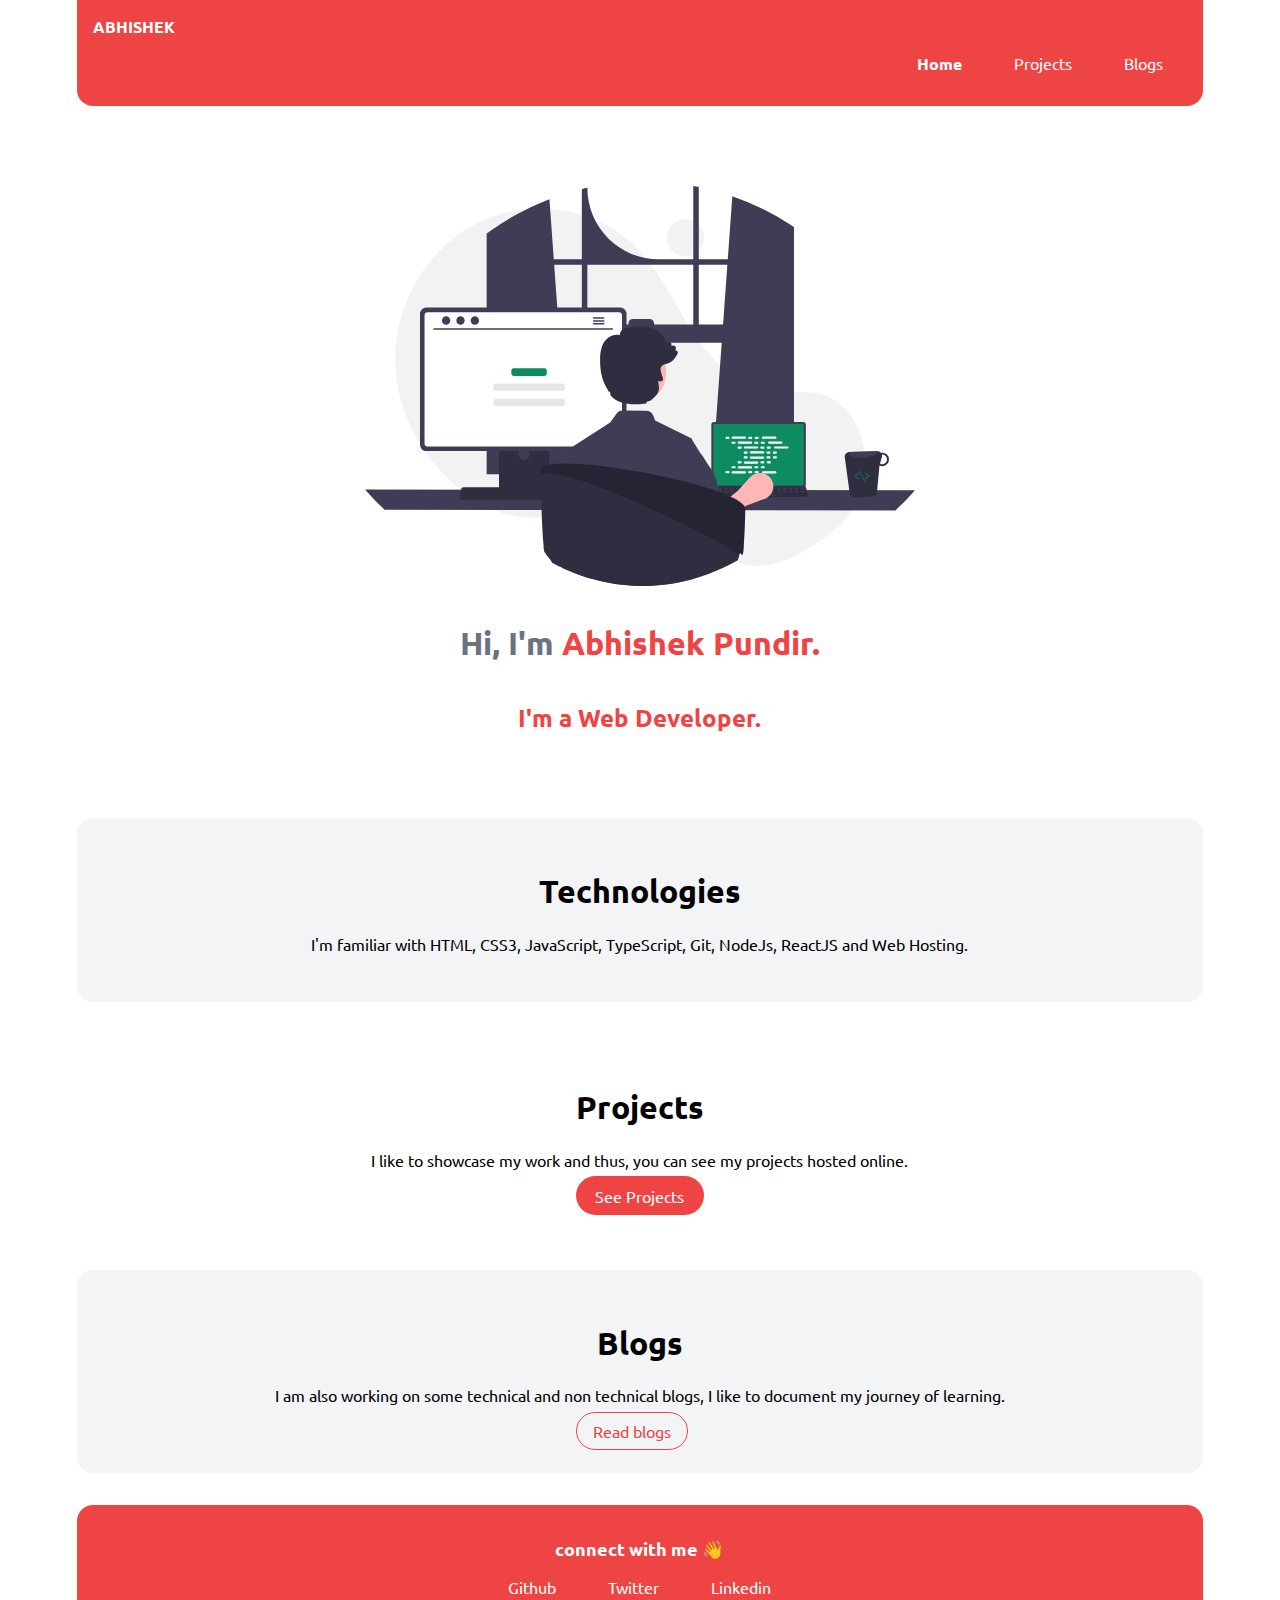
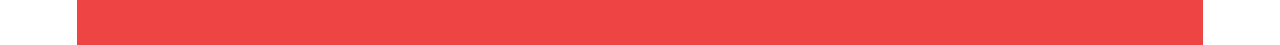
<file: index.html>
<!DOCTYPE html>
<html lang="en">
<head>
    <meta charset="UTF-8">
    <meta http-equiv="X-UA-Compatible" content="IE=edge">
    <meta name="viewport" content="width=device-width, initial-scale=1.0">
    <link rel="icon" href="images/favicon.png" />
    <title>home | abhishekpundir</title>
    <link rel="stylesheet" href="styles.css">
</head>
<body>
    <nav class="navigation container">
        <div class="nav-brand">ABHISHEK</div>
        <ul class="list-non-bullet nav-pills">
            <li class="list-item-inline">
                <a class="link link-active" href="/">Home</a>
            </li>
            <li class="list-item-inline">
                <a class="link" href="projects.html">Projects</a>
            </li>
            <li class="list-item-inline">
                <a class="link" href="blogs.html">Blogs</a>
            </li>
        </ul>
    </nav>

    <header class="hero">
        <img class="hero-img" src="/images/hero.svg" />
        <h1 class="hero-heading">Hi, I'm <span class="heading-inverted"> Abhishek Pundir.</span></h1>
        <h2 class="hero-heading"><span class="heading-inverted"> I'm a Web Developer</em>.</span></h2>
    </header>

    <section class="section ow">
        <div class="container container-center">
            <h1>Technologies</h1>
            <p>I'm familiar with HTML, CSS3, JavaScript, TypeScript, Git, NodeJs, ReactJS and Web Hosting.</p>

        </div>

    </section>

    <section class="section">
        <div class="container container-center">
            <h1>Projects</h1>
            <p>I like to showcase my work and thus, you can see my projects hosted online.</p>
            <a class="link link-primary" href="projects.html">See Projects</a>
            
        </div>

    </section>

    <section class="section ow">
        <div class="container container-center">
            <h1>Blogs</h1>
            <p>I am also working on some technical and non technical blogs, I like to document my journey of learning.</p>
            <a class="link link-secondary" href="blogs.html">Read blogs</a>

        </div>

    </section>

    <footer class="footer">
        <div class="footer-header">connect with me 👋</div>
        <ul class="social-links list-non-bullet"> 
            <li class="list-item-inline">
                <a class="link" href="https://github.com/iAbhishekPundir" target="_blank"> 
                    Github
                </a>
            </li>
            <li class="list-item-inline">
                <a class="link" href="https://twitter.com/abhishek_webdev" target="_blank">
                    Twitter
                </a>
            </li>
            <li class="list-item-inline">
                <a class="link" href="https://www.linkedin.com/in/abhishek-pundir-237565170/" target="_blank">
                    Linkedin
                </a>
            </li>
            
        </ul>
    </footer>
</body>
</html>
</file>
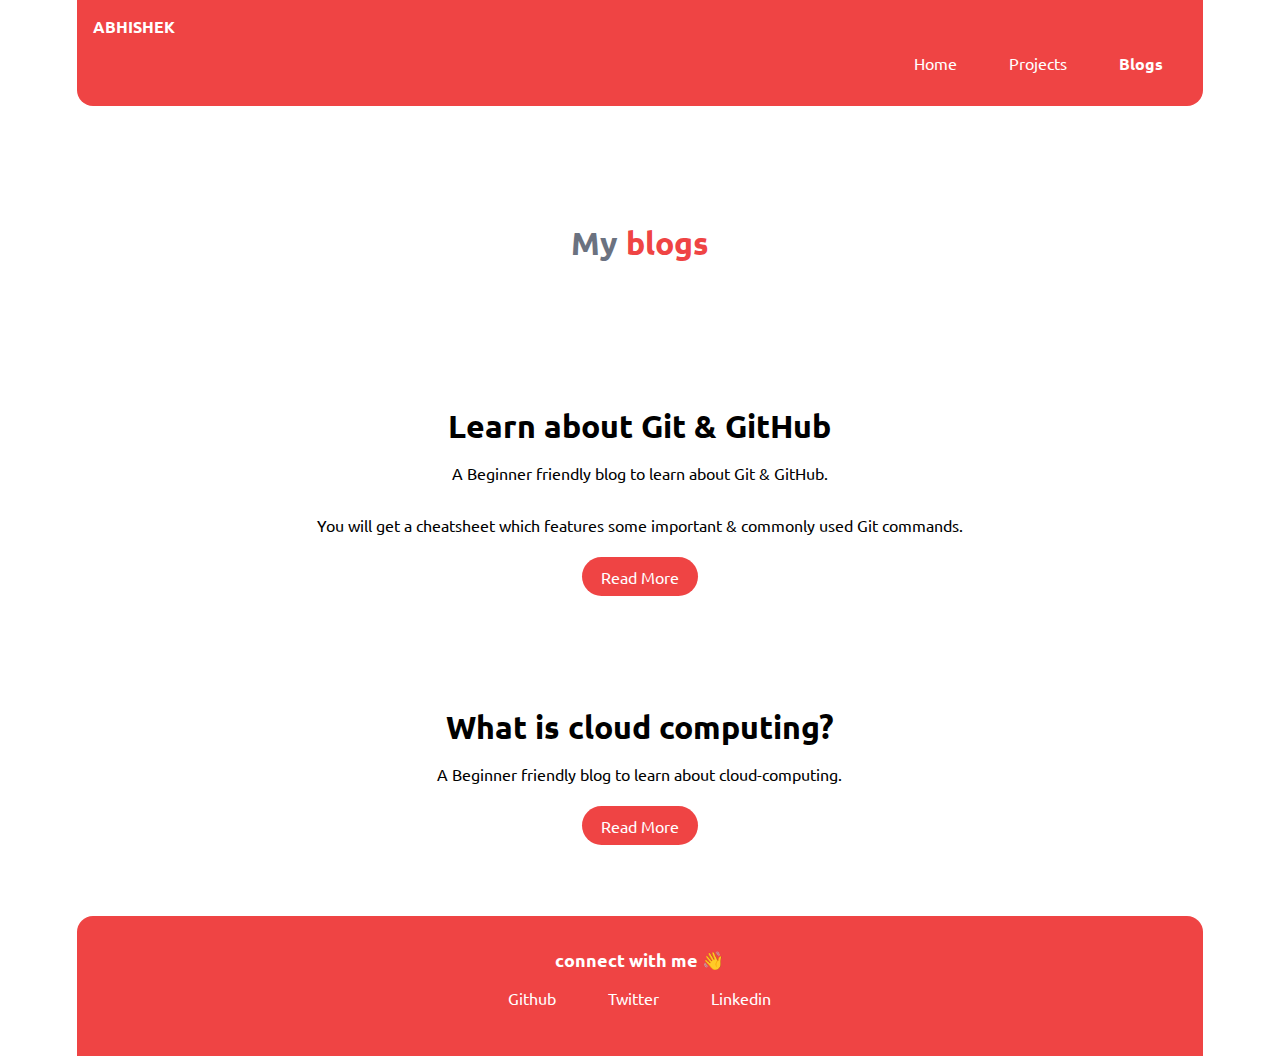
<file: blogs.html>
<!DOCTYPE html>
<html lang="en">
<head>
    <meta charset="UTF-8">
    <meta http-equiv="X-UA-Compatible" content="IE=edge">
    <meta name="viewport" content="width=device-width, initial-scale=1.0">
    <link rel="icon" href="images/favicon.png" />
    <title>blogs | abhishekPundir</title>
    <link rel="stylesheet" href="styles.css">
</head>
<body>
    <nav class="navigation container">
        <div class="nav-brand">ABHISHEK</div>
        <ul class="list-non-bullet nav-pills">
            <li class="list-item-inline">
                <a class="link " href="/">Home</a>
            </li>
            <li class="list-item-inline">
                <a class="link" href="projects.html">Projects</a>
            </li>
            <li class="list-item-inline">
                <a class="link link-active" href="/blogs.html">Blogs</a>
            </li>
        </ul>
    </nav>

    <header class="hero">
        <h1 class="hero-heading">My <span class="heading-inverted" target="_blank"> blogs</span></h1>
       
    </header>

    <ul class="list-non-bullet">
        <li>
          <article class="showcase-list container container-center">
            <h1>Learn about Git & GitHub</h1>
            <p>
                A Beginner friendly blog to learn about Git & GitHub.
            </p>
            <p>
                You will get a cheatsheet which features some important & commonly used Git commands.
            </p>
  
            <a class="link link-primary" href="https://abhisheksblog.hashnode.dev/all-about-git-and-github" target="_blank" >Read More</a>
          </article>
        </li>
  
        <li>
          <article class="showcase-list container container-center">
            <h1>What is cloud computing?</h1>
         
            <p>
                A Beginner friendly blog to learn about cloud-computing.
            </p>
  
            <a class="link link-primary" href="https://abhisheksblog.hashnode.dev/what-is-cloud-computing" target="_blank">Read More</a>
          </article>
        </li>
      </ul>

    <footer class="footer">
        <div class="footer-header">connect with me 👋</div>
        <ul class="social-links list-non-bullet">
            <li class="list-item-inline">
                <a class="link" href="https://github.com/iAbhishekPundir" target="_blank">
                    Github
                </a>
            </li>
            <li class="list-item-inline">
                <a class="link" href="https://twitter.com/abhishek_webdev" target="_blank">
                    Twitter
                </a>
            </li>
            <li class="list-item-inline">
                <a class="link" href="https://www.linkedin.com/in/abhishekpundir9//" target="_blank">
                    Linkedin
                </a>
            </li>
            
        </ul>
    </footer>
    
</body>
</html>
</file>
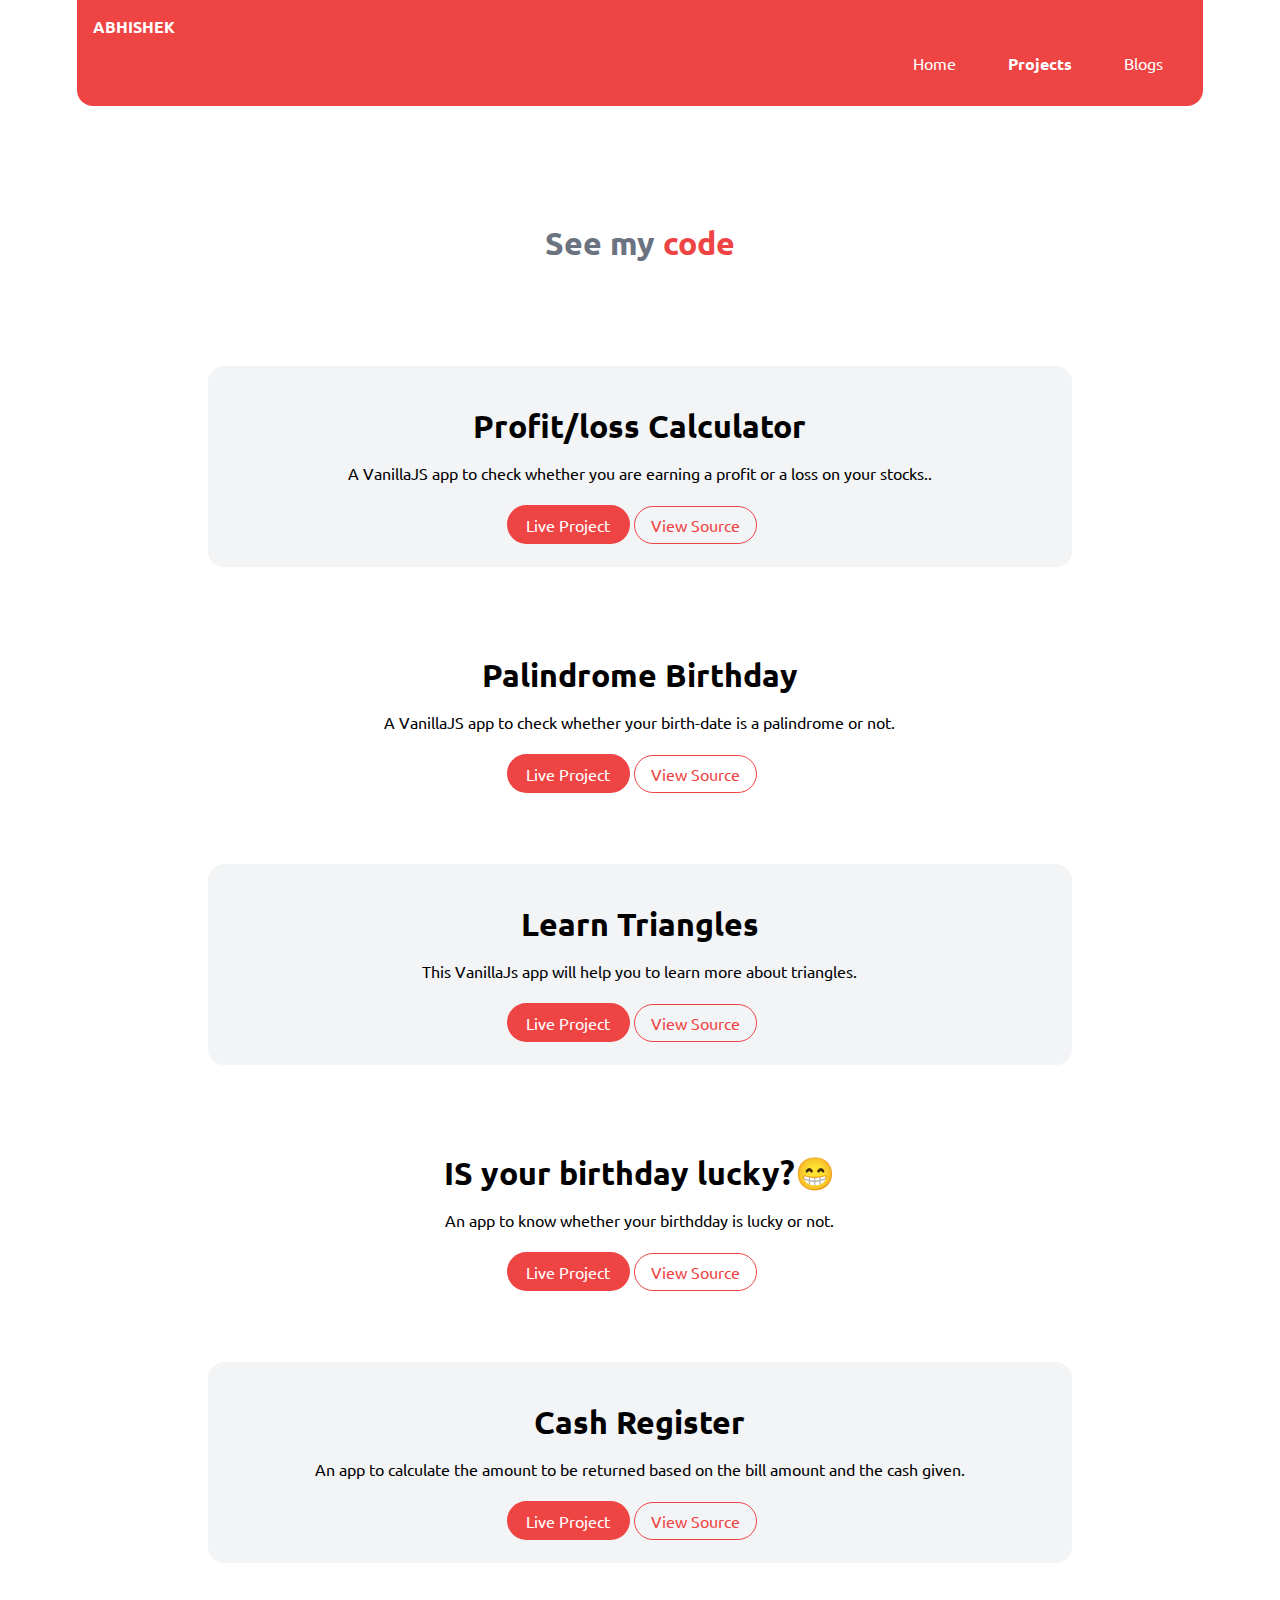
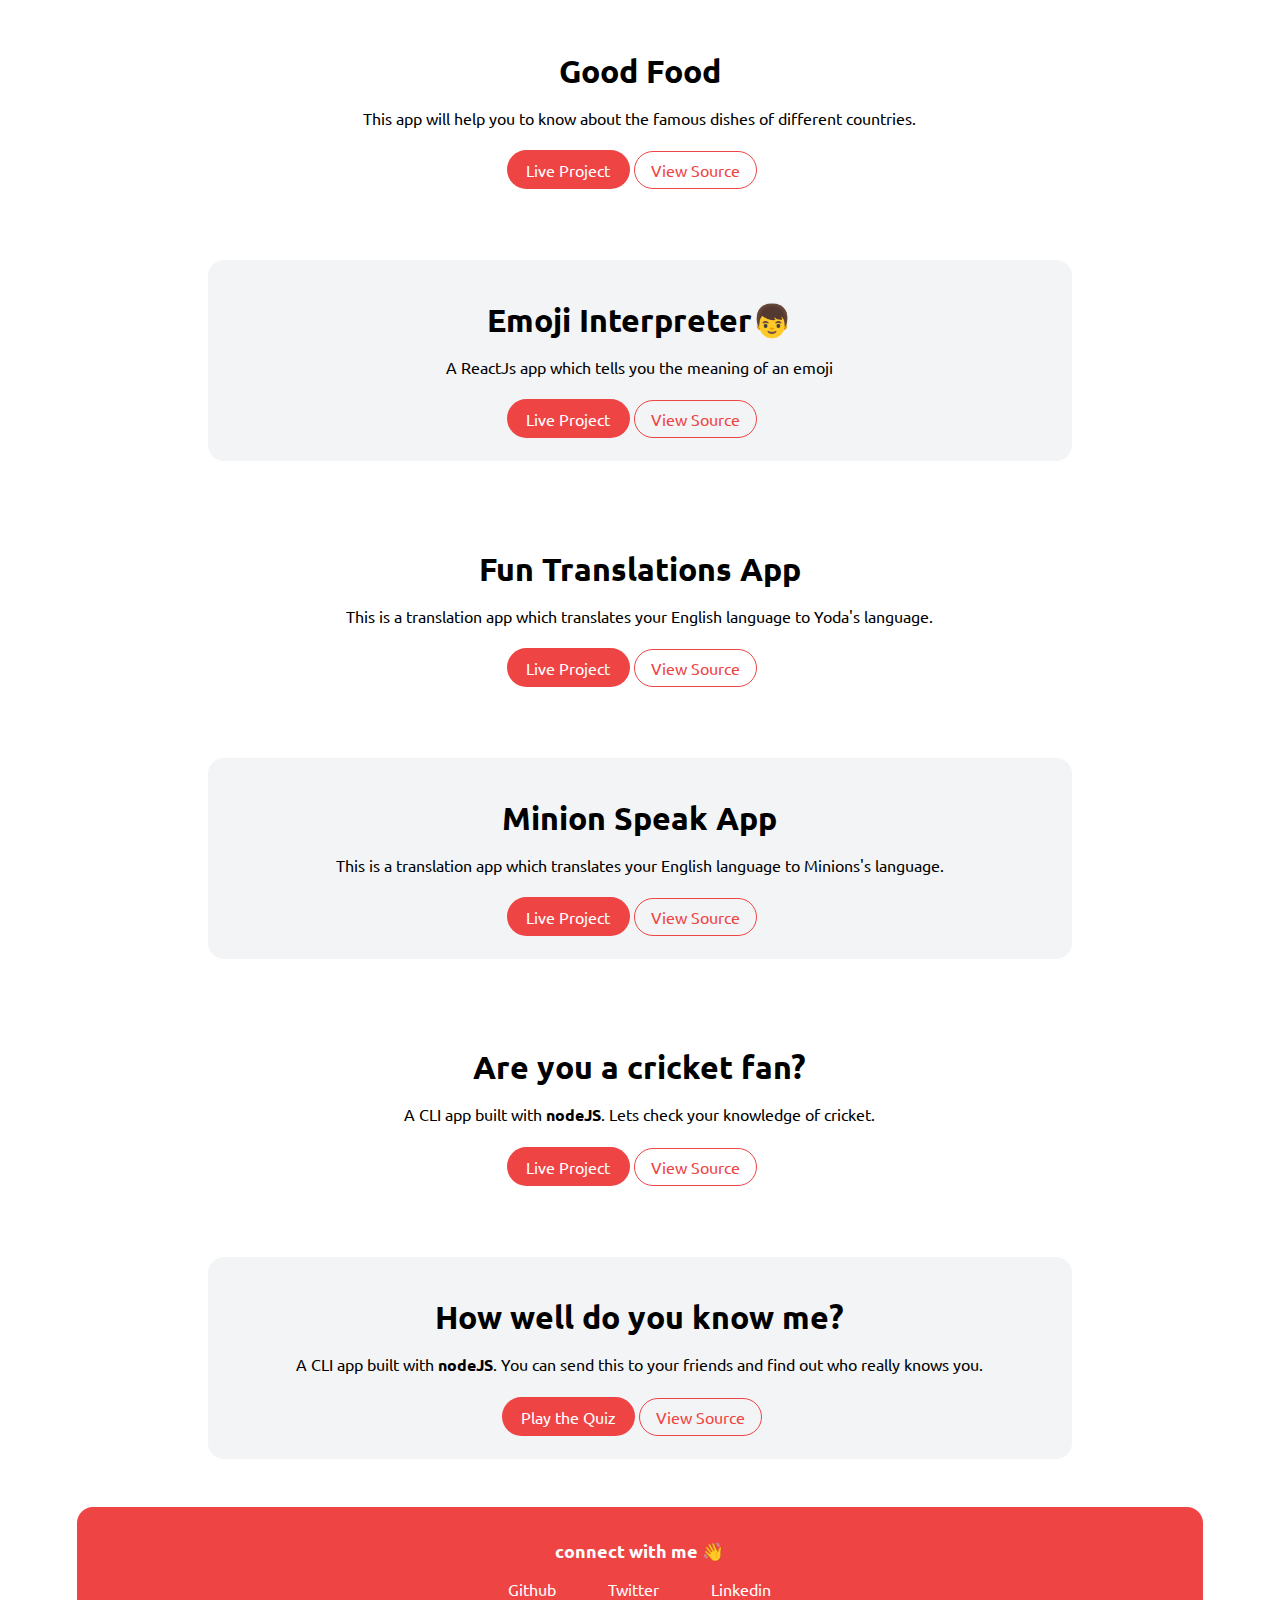
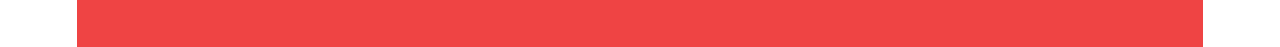
<file: projects.html>
<!DOCTYPE html>
<html lang="en">
<head>
    <meta charset="UTF-8">
    <meta http-equiv="X-UA-Compatible" content="IE=edge">
    <meta name="viewport" content="width=device-width, initial-scale=1.0">
    <link rel="icon" href="images/favicon.png" />
    <title>projects | abhishekPundir</title>
    <link rel="stylesheet" href="styles.css">
</head>
<body>
    <nav class="navigation container">
        <div class="nav-brand">ABHISHEK</div>
        <ul class="list-non-bullet nav-pills">
            <li class="list-item-inline">
                <a class="link " href="/">Home</a>
            </li>
            <li class="list-item-inline">
                <a class="link link-active" href="projects.html">Projects</a>
            </li>
            <li class="list-item-inline">
                <a class="link " href="blogs.html">Blogs</a>
            </li>
        </ul>
    </nav>

    <header class="hero">
        <h1 class="hero-heading">See my<span class="heading-inverted"> code</span></h1>
    </header>

    <ul class="list-non-bullet">

        <li>

            <article class="showcase-list container container-center ow">
                <h1>Profit/loss Calculator</h1>
            <p>A VanillaJS app to check whether you are earning a profit or a loss on your stocks..</p>

            <a class="link link-primary" href="https://profit-loss-calculator-abhishekpundir.netlify.app/" target="_blank">Live Project</a>

            <a class="link link-secondary" href="https://github.com/iAbhishekPundir/mark14-Profit-or-loss-calculator" target="_blank">View Source</a>
            </article>
            
        </li>

        <li>

            <article class="showcase-list container container-center">
                <h1>Palindrome Birthday</h1>
            <p>A VanillaJS app to check whether your birth-date is a palindrome or not.</p>

            <a class="link link-primary" href="https://birthday-palindrome-abhishekpundir.netlify.app/" target="_blank">Live Project</a>

            <a class="link link-secondary" href="https://github.com/iAbhishekPundir/mark13-Palindrome-Birthday" target="_blank">View Source</a>
            </article>
            
        </li>

        <li>

            <article class="showcase-list container container-center ow">
                <h1>Learn Triangles</h1>
            <p>This VanillaJs app will help you to learn more about triangles.</p>

            <a class="link link-primary" href="https://learn-triangles-abhishekpundir.netlify.app/" target="_blank">Live Project</a>

            <a class="link link-secondary" href="https://github.com/iAbhishekPundir/mark12-Do-you-know-Triangles" target="_blank">View Source</a>
            </article>
            
        </li>
        
        <li>

            <article class="showcase-list container container-center">
                <h1>IS your birthday lucky?😁</h1>
            <p>An app to know whether your birthdday is lucky or not.
            </p>

            <a class="link link-primary" href="https://lucky-birthday-abhishekpundir.netlify.app/" target="_blank">Live Project</a>

            <a class="link link-secondary" href="https://github.com/iAbhishekPundir/mark11-Is-your-Birthday-Lucky" target="_blank">View Source</a>
            </article>
            
        </li>

        <li>

            <article class="showcase-list container container-center ow">
                <h1>Cash Register</h1>
                <p>An app to calculate the amount to be returned based on the bill amount and the cash given.</p>
    
                <a class="link link-primary" href="https://cash-register-abhishekpundir.netlify.app/" target="_blank">Live Project</a>
    
                <a class="link link-secondary" href="https://github.com/iAbhishekPundir/markTen-Cash-Register-Manager" target="_blank">View Source</a>
            </article>
           
                     
        </li>

        <li>

            <article class="showcase-list container container-center">
                <h1>Good Food</h1>
            <p>This app will help you to know about the famous dishes of different countries.
            </p>

            <a class="link link-primary" href="https://food-recommendation-abhishekpundir.netlify.app/" target="_blank">Live Project</a>

            <a class="link link-secondary" href="https://github.com/iAbhishekPundir/markNine-Food-Recommendation-App/tree/draft/gifted-nobel" target="_blank">View Source</a>
            </article>
            
        </li>

        <li>

            <article class="showcase-list container container-center ow">
                <h1>Emoji Interpreter👦</h1>
                <p>A ReactJs app which tells you the meaning of an emoji</p>
    
                <a class="link link-primary" href="https://emoji-interpreter-abhishekpundir.netlify.app/" target="_blank">Live Project</a>
    
                <a class="link link-secondary" href="https://github.com/iAbhishekPundir/markEight-Emoji-Interpreter" target="_blank">View Source</a>
            </article>
           
                     
        </li>

        <li>

            <article class="showcase-list container container-center">
                <h1>Fun Translations App</h1>
            <p>This is a translation app which translates your English language to Yoda's language.
            </p>

            <a class="link link-primary" href="https://yoda-speak-abhishekpundir.netlify.app/" target="_blank">Live Project</a>

            <a class="link link-secondary" href="https://github.com/iAbhishekPundir/markSeven-Fun-Translation-App" target="_blank">View Source</a>
            </article>
            
        </li>
        <li>

            <article class="showcase-list container container-center ow">
                <h1>Minion Speak App</h1>
            <p>This is a translation app which translates your English language to Minions's language.
            </p>

            <a class="link link-primary" href="https://minion-speak-abhishekpundir.netlify.app/" target="_blank">Live Project</a>

            <a class="link link-secondary" href="https://github.com/iAbhishekPundir/markSix-Minions-Speak-App" target="_blank">View Source</a>
            </article>
            
        </li>
        
        <li>

            <article class="showcase-list container container-center">
                <h1>Are you a cricket fan?</h1>
                <p>A CLI app built with <strong>nodeJS</strong>. Lets check your knowledge of cricket.
                </p>
    
                <a class="link link-primary" href="https://replit.com/@AbhishekPundir2/mark2?embed=true" target="_blank">Live Project</a>
    
                <a class="link link-secondary" href="https://github.com/iAbhishekPundir/markTwo-Fandom-quiz" target="_blank">View Source</a>
            </article>
           
                     
        </li>

        <li>

            <article class="showcase-list container container-center ow">
                <h1>How well do you know me?</h1>
            <p>A CLI app built with <strong>nodeJS</strong>. You can send this to your friends and find out 
                who really knows you.
            </p>

            <a class="link link-primary" href="https://replit.com/@AbhishekPundir2/mark1?embed=true" target="_blank">Play the Quiz</a>

            <a class="link link-secondary" href="https://github.com/iAbhishekPundir/markOne-Do-you-know-me" target="_blank">View Source</a>
            </article>
            
        </li>


        

    </ul>

    
    <footer class="footer">
        <div class="footer-header">connect with me 👋</div>
        <ul class="social-links list-non-bullet">
            <li class="list-item-inline">
                <a class="link" href="https://github.com/iAbhishekPundir" target="_blank">
                    Github
                </a>
            </li>
            <li class="list-item-inline">
                <a class="link" href="https://twitter.com/abhishek_webdev" target="_blank">
                    Twitter
                </a>
            </li>
            <li class="list-item-inline">
                <a class="link" href="https://www.linkedin.com/in/abhishek-p-237565170/" target="_blank">
                    Linkedin
                </a>
            </li>
            
        </ul>
    </footer>

    
</body>
</html>
</file>
<file: styles.css>
@import url('https://fonts.googleapis.com/css2?family=Ubuntu&display=swap');

:root {
    --primary-color: #ef4444;
    --off-white: #F3F4F6;
    --dark-gray: #6B7280;
}

body {
    font-family: 'Ubuntu', sans-serif;
    margin: 0px auto;
    max-width:88%;
    width: 100%;
}

hr {
    margin: 2rem 0rem;
}



.margin-md {
    margin: 2rem 0rem;
}


.container {
    padding: 0rem 1rem;
}

.container-center {
    max-width: 800px;
    width: 100%;
    margin: auto;
}


.link {
    box-sizing: border-box;
    text-decoration: none;
    padding: 0.5rem 1rem;
}

.link-primary {
    background-color: var(--primary-color);
    border-radius: 2rem;
    color: #fff;
    max-width: 140px;
    padding: 0.6rem 1.2rem;

}

.link-secondary {
    color: var(--primary-color);
    border-radius: 2rem;
    border: 1px solid var(--primary-color);
    max-width: 140px;
    margin: 1rem 1rem 1rem 0rem;
}
.link:hover{
    background-color: #1e293b;
    /* color: #2f2e41; */
    color: white;
    border-radius: 2rem;
}




.list-non-bullet {
    list-style: none;
    padding-inline-start: 0px;
}

.list-item-inline {
    display: inline;
    padding: 0rem 0.5rem;
}


.navigation {
    background-color: var(--primary-color);
    color: white;
    padding: 1rem;
    border-bottom-left-radius: 1rem;
    border-bottom-right-radius: 1rem;
}

.navigation .nav-brand {
    font-weight: bold;
}


/* recheck */
.nav-brand a {
    text-decoration: none;
    color: inherit;
}

.navigation .nav-pills {
    text-align: right;
}

.navigation .link {
    color: white;
}

.navigation .link-active {
    font-weight: bold;
}



.hero {
    padding: 2rem;
    padding-top: 5rem;

}

.hero .hero-img {
    max-width: 80%;
    width: 550px;
    display: block;
    margin: auto;
}

.hero .hero-heading {
    text-align: center;
    padding-top: 1rem;
    color: var(--dark-gray);
}

.hero .hero-heading .heading-inverted {
    color: var(--primary-color);
}


.section {
    padding: 2rem;
    margin:2rem 0;
    border-radius: 1rem;
    text-align: center;
}

.section h1 {
    text-align: center;

}

.ow {
    background-color: var(--off-white);
}




.footer {
    background-color: var(--primary-color);
    padding: 2rem 1rem;
    text-align: center;
    color: white;
    border-top-right-radius: 1rem;
    border-top-left-radius: 1rem;
}

.footer .link {
    color: white
}

.footer .footer-header {
    font-weight: bold;
    font-size: large;
}

.footer ul {
    padding-inline-start: 0px;
}

/** projects **/
.showcase-list {
    padding: 2rem;
    border-radius: 1rem;
    text-align: center;
    margin: 3rem auto;
}

.showcase-list h1{
    margin: 0.5rem;
}

.showcase-list p {
    padding-bottom: 1rem;
}

/** blogs **/
.showcase-blog {
    padding-bottom: 6rem;
}
</file>
